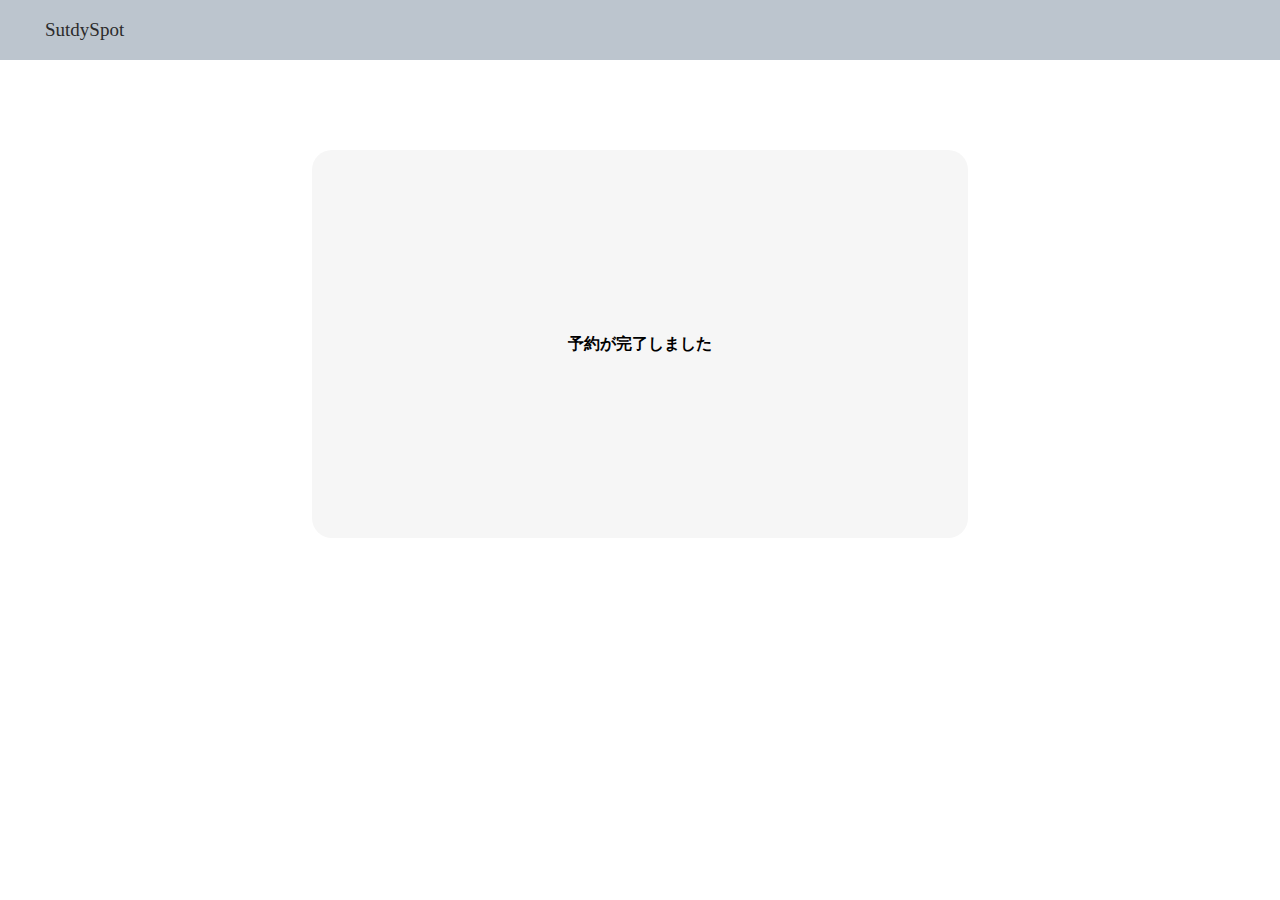
<file: templates/complyte.html>
<!DOCTYPE html>
<html>
<head>
  <link rel="stylesheet" href="/static/complyte.css">
  <meta charset="UTF-8">
  <meta name="viewport" content="width=device-width, initial-scale=1.0">
  <title>Document</title>
</head>
<body>
  <header>
    <div class="header-inner">
      <h1>SutdySpot</h1> 
    </div>
  </header>
  <main>
    <div class="main">
      <h1>予約が完了しました</h1>
    </div>
  </main>
  <footer>
  </footer>
</body>
</html>
</file>
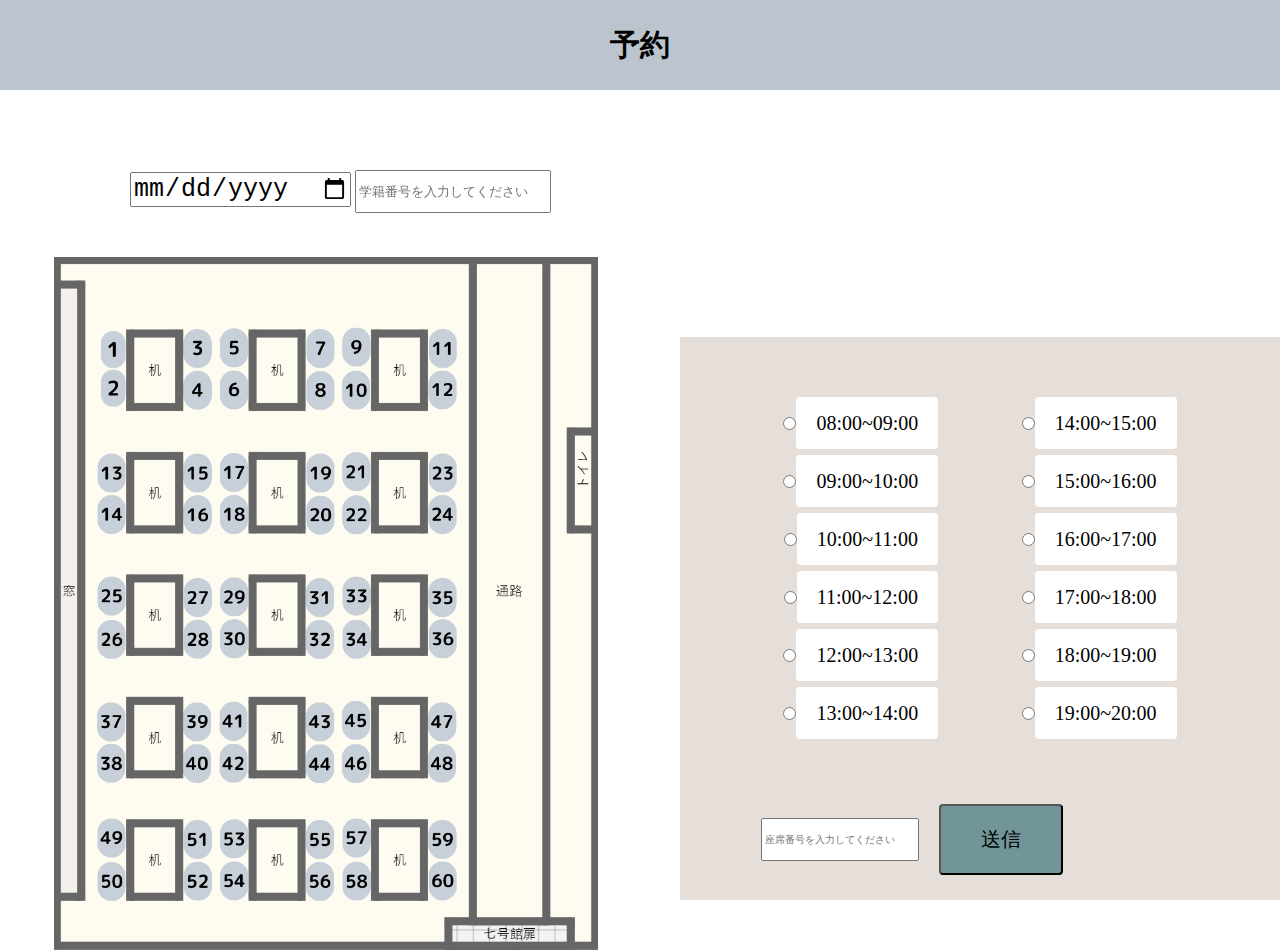
<file: templates/new.html>
<!DOCTYPE html>
<html lang="ja">

<head>
	<link rel="stylesheet" href="/static/new.css">
	<meta charset="utf-8">
	<title>自習室予約</title>
</head>

<body>
	<header>
    <div class="header-inner">
      <h1>予約</h1> 
    </div>
  </header>
	<form method="POST" action="/new">
		<div class="abslute">
			<input type="date" id="day" name="day">
		  <input type="text" name="stu_num" class="student" placeholder="学籍番号を入力してください">
		</div>
		<div class="right">
			<div class="time">
				<div class="botan1">
					<p><input type="radio" class="radio u1" name="time" value="8:00~9:00"/><label for="Radio1">08:00~09:00</label></p>
					<p><input type="radio" class="radio u2" name="time" value="9:00~10:00"/><label for="Radio1">09:00~10:00</label></p>
					<p><input type="radio" class="radio" name="time" value="10:00~11:00"/><label for="Radio1">10:00~11:00</label></p>
					<p><input type="radio" class="radio" name="time" value="11:00~12:00"/><label for="Radio1">11:00~12:00</label></p>
					<p><input type="radio" class="radio" name="time" value="12:00~13:00"/><label for="Radio1">12:00~13:00</label></p>
					<p><input type="radio" class="radio" name="time" value="13:00~14:00"/><label for="Radio1">13:00~14:00</label></p>
				</div>
				<div class="botan2">
					<p><input type="radio" class="radio" name="time" value="14:00~15:00"/><label for="Radio1">14:00~15:00</label></p>
					<p><input type="radio" class="radio" name="time" value="15:00~16:00"/><label for="Radio1">15:00~16:00</label></p>
					<p><input type="radio" class="radio" name="time" value="16:00~17:00"/><label for="Radio1">16:00~17:00</label></p>
					<p><input type="radio" class="radio" name="time" value="17:00~18:00"/><label for="Radio1">17:00~18:00</label></p>
					<p><input type="radio" class="radio" name="time" value="18:00~19:00"/><label for="Radio1">18:00~19:00</label></p>
					<p><input type="radio" class="radio" name="time" value="19:00~20:00"/><label for="Radio1">19:00~20:00</label></p>
				</div>
			</div>
			<div class="waku">
				<input type="text" id="seat" name="seat" placeholder="座席番号を入力してください"><br>
        <input type="submit" value="送信" class="submit">
			</div>
		</div>
	</form>
	<div class="img">
		<img src="/static/images/１.png">
	</div>
	

</body>

</html>
</file>
<file: static/complyte.css>
@charset "UTF-8";

html, body, div, span, object, iframe,
h1, h2, h3, h4, h5, h6, p, blockquote, pre,
abbr, address, cite, code,
del, dfn, em, img, ins, kbd, q, samp,
small, strong, sub, sup, var,
b, i,
dl, dt, dd, ol, ul, li,
fieldset, form, label, legend,
table, caption, tbody, tfoot, thead, tr, th, td,
article, aside, canvas, details, figcaption, figure,
footer, header, hgroup, menu, nav, section, summary,
time, mark, audio, video {
    margin:0;
    padding:0;
    border:0;
    outline:0;
    font-size:100%;
    vertical-align:baseline;
    background:transparent;
}
::before,
::after {
  padding: 0;
  margin: 0;
  box-sizing: border-box;
}


a {
  color: inherit;
  text-decoration: none;
}

.header-inner {
  background-color: #BCC5CE;
  height: 60px;
  width: 1280px;
  display: flex;
  align-items: center;
}

.header-inner h1 {
  margin-left: 45px;
  font-size: 19px;
  font-weight: normal;
  color: #2b2b2b;
}


.main {
  width: 656px;
  height: 388px;
  border-radius: 20px;
  background-color: #F6F6F6;
  display: flex;
  flex-direction: column;
  align-items: center;
  justify-content: center;
  margin: auto;
  margin-top: 90px;
}
</file>
<file: static/new.css>
@charset "UTF-8";

html, body, div, span, object, iframe,
h1, h2, h3, h4, h5, h6, p, blockquote, pre,
abbr, address, cite, code,
del, dfn, em, img, ins, kbd, q, samp,
small, strong, sub, sup, var,
b, i,
dl, dt, dd, ol, ul, li,
fieldset, form, label, legend,
table, caption, tbody, tfoot, thead, tr, th, td,
article, aside, canvas, details, figcaption, figure,
footer, header, hgroup, menu, nav, section, summary,
time, mark, audio, video {
    margin:0;
    padding:0;
    border:0;
    outline:0;
    font-size:100%;
    vertical-align:baseline;
    background:transparent;
}
::before,
::after {
  padding: 0;
  margin: 0;
  box-sizing: border-box;
}

li,ul {
  list-style: none;
}

a {
  color: inherit;
  text-decoration: none;
}

.header-inner {
  background-color: #BCC5CE;
  height: 90px;
  width: 1280px;
  display: flex;
  justify-content: center;
  align-items: center;
  position: fixed;
  top: 0;
}

.header-inner h1 {
  font-size: 30px;
}



.right {
  position: fixed;
  right: 217px;
  bottom: 25px;
  z-index:-1;
}

.submit {
  font-size: 20px;
  padding: 20px 40px 20px 40px;
  background-color: #729599;
  border-radius: 4px;
}

.time {
  background-color: #E6DFD9;
  width: 600px;
  height: 563.33px;
  display: flex;
  position: fixed;
  right: 0;
  bottom: 0;
  justify-content: space-evenly;
  z-index:-2;
}

.botan1 {
  display: flex;
  flex-direction: column;
  align-items: center;
  margin-left: 40px;
}

.botan1:first-child {
  margin-top: 40px;
}


.botan2 {
  display: flex;
  flex-direction: column;
  align-items: center;
  margin-right: 20px;
}

.botan2:last-child {
  margin: 40px 40px 40px 20px;
}

#seat {
  font-size: 25px;
  margin-right: 20px;
  width: 150px;
  height: 37px;
  font-size: 10px;
} 

.waku {
  display: flex;
  align-items: center;
}

.time input {
  z-index: 999;
  position: relative;

  background-color: #ffffff;
  font-size: 20px;
  margin: 40px 0px 5px 0px;
  text-align: center;
  border-radius: 6px;
  border: 1px solid #729599;
  padding: 10px;
}

.time label {
  font-size: 20px;
  background-color: #ffffff;
  padding: 15px 20px;
  border-radius: 4px;
}

.radio {
  z-index: 99;
}

/* .time:hover {
  background-color: #510e0e;
} */

.abslute {
  margin-top: 170px;
}

#day {
  font-size: 25px;
  margin-left: 130px;
  margin-bottom: 50px;
}

.student {
  width: 188px;
  height: 37px;
}

.img {
  max-width: 100%;
  margin-left: 54px;
  width: 544.2px;
  height: 629.4px;
}

img {
  width: 100%
}
</file>
